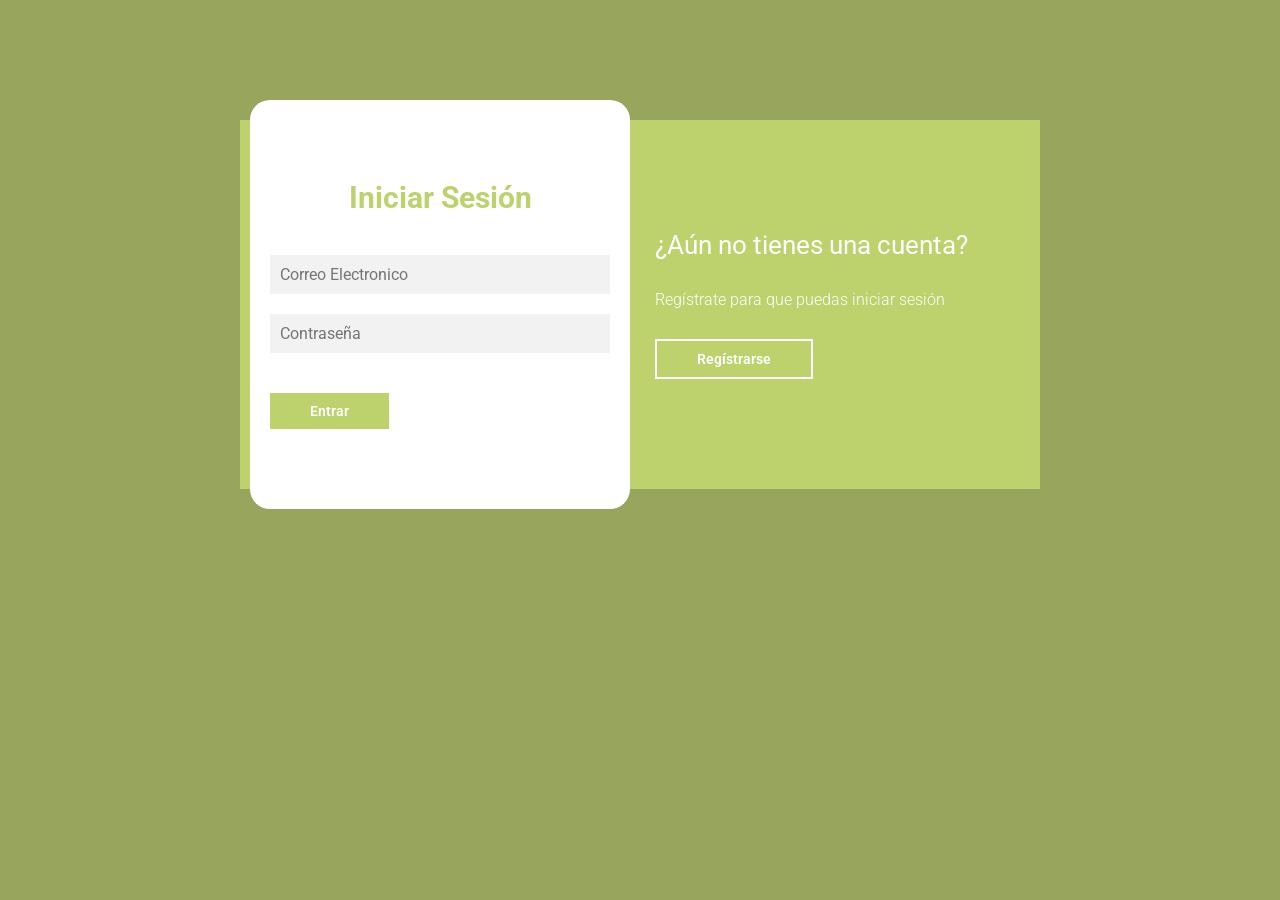
<file: pages/sesion.html>
<!DOCTYPE html>
<html lang="en">

<head>
    <meta charset="UTF-8">
    <meta name="viewport" content="width=device-width, initial-scale=1.0">
    
    <link href="https://fonts.googleapis.com/css2?family=Roboto:ital,wght@0,100;0,300;0,400;0,500;0,700;0,900;1,100;1,300;1,400;1,500;1,700;1,900&display=swap" rel="stylesheet">
    
    <link rel="icon" href="/img/logo.png">
    <link rel="stylesheet" href="/css/sesion.css">
    <title>Iniciar sesion</title>
</head>

<body>
    <main>
        <div class="contenedor__todo">
            <div class="caja__trasera">
                <div class="caja__trasera-login">
                    <h3>¿Ya tienes una cuenta?</h3>
                    <p>Inicia sesión para entrar en la página</p>
                    <button id="btn__iniciar-sesion">Iniciar Sesión</button>
                </div>
                <div class="caja__trasera-register">
                    <h3>¿Aún no tienes una cuenta?</h3>
                    <p>Regístrate para que puedas iniciar sesión</p>
                    <button id="btn__registrarse">Regístrarse</button>
                </div>
            </div>
            <div class="contenedor__login-register">
                <form action="" class="formulario__login">
                    <h2>Iniciar Sesión</h2>
                    <input type="text" placeholder="Correo Electronico">
                    <input type="password" placeholder="Contraseña">
                    <button>Entrar</button>
                </form>
                <form action="" class="formulario__register">
                    <h2>Regístrarse</h2>
                    <input type="text" placeholder="Nombre completo">
                    <input type="text" placeholder="Correo Electronico">
                    <input type="text" placeholder="Usuario">
                    <input type="password" placeholder="Contraseña">
                    <button>Regístrarse</button>
                </form>
            </div>
        </div>
    </main>
    <script src="/js/script.js"></script>
</body>

</html>
</file>
<file: css/sesion.css>
*{
    margin: 0;
    padding: 0;
    box-sizing: border-box;
    text-decoration: none;
    font-family: 'Roboto', sans-serif;
}
body{
    background: #98a65d;
}
main{
    width: 100%;
    padding: 20px;
    margin: auto;
    margin-top: 100px;
}
.contenedor__todo{
    width: 100%;
    max-width: 800px;
    margin: auto;
    position: relative;
}
.caja__trasera{
    width: 100%;
    padding: 10px 20px;
    display: flex;
    justify-content: center;
    -webkit-backdrop-filter: blur(10px);
    backdrop-filter: blur(10px);
    background-color: #bdd16d;

}
.caja__trasera div{
    margin: 100px 40px;
    color: white;
    transition: all 500ms;
}
.caja__trasera div p,
.caja__trasera button{
    margin-top: 30px;
}
.caja__trasera div h3{
    font-weight: 400;
    font-size: 26px;
}
.caja__trasera div p{
    font-size: 16px;
    font-weight: 300;
}
.caja__trasera button{
    padding: 10px 40px;
    border: 2px solid #fff;
    font-size: 14px;
    background: transparent;
    font-weight: 600;
    cursor: pointer;
    color: white;
    outline: none;
    transition: all 300ms;
}
.caja__trasera button:hover{
    background: #fff;
    color: #bdd16d;
}
.contenedor__login-register{
    display: flex;
    align-items: center;
    width: 100%;
    max-width: 380px;
    position: relative;
    top: -185px;
    left: 10px;
    transition: left 500ms cubic-bezier(0.175, 0.885, 0.320, 1.275);
}
.contenedor__login-register form{
    width: 100%;
    padding: 80px 20px;
    background: white;
    position: absolute;
    border-radius: 20px;
}
.contenedor__login-register form h2{
    font-size: 30px;
    text-align: center;
    margin-bottom: 20px;
    color: #bdd16d;
}
.contenedor__login-register form input{
    width: 100%;
    margin-top: 20px;
    padding: 10px;
    border: none;
    background: #F2F2F2;
    font-size: 16px;
    outline: none;
}
.contenedor__login-register form button{
    padding: 10px 40px;
    margin-top: 40px;
    border: none;
    font-size: 14px;
    background: #bdd16d;
    font-weight: 600;
    cursor: pointer;
    color: white;
    outline: none;
}
.formulario__login{
    opacity: 1;
    display: block;
}
.formulario__register{
    display: none;
}
@media screen and (max-width: 850px){
    main{
        margin-top: 50px;
    }
    .caja__trasera{
        max-width: 350px;
        height: 300px;
        flex-direction: column;
        margin: auto;
    }
    .caja__trasera div{
        margin: 0px;
        position: absolute;
    }
    .contenedor__login-register{
        top: -10px;
        left: -5px;
        margin: auto;
    }
    .contenedor__login-register form{
        position: relative;
    }
}
</file>
